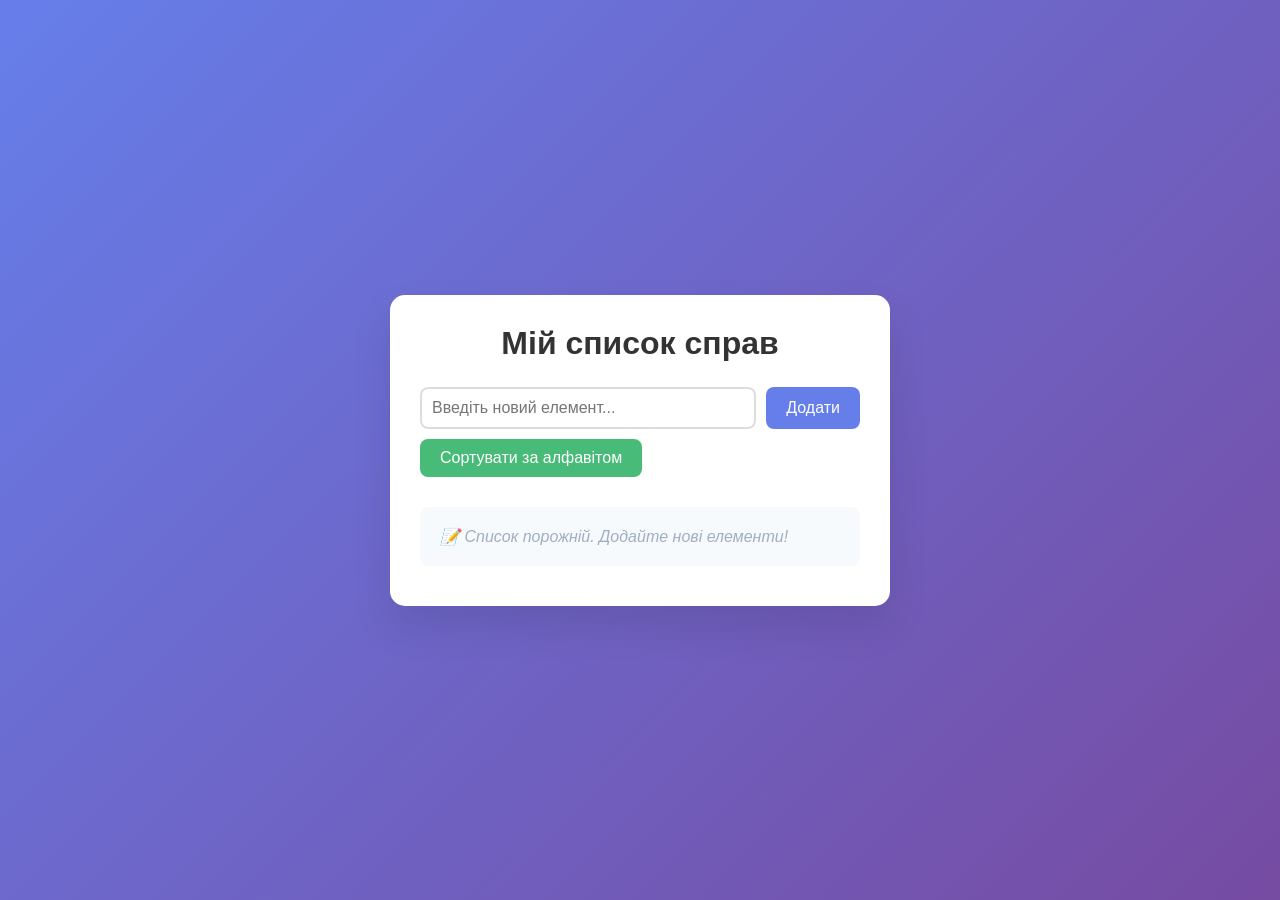
<file: variant1/index.html>
<!DOCTYPE html>
<html lang="uk">
<head>
    <meta charset="UTF-8">
    <meta name="viewport" content="width=device-width, initial-scale=1.0">
    <title>Динамічний список</title>
    <link rel="stylesheet" href="style.css">
</head>
<body>
    <div class="container">
        <h1>Мій список справ</h1>
        
        <div class="controls">
            <input type="text" id="itemInput" placeholder="Введіть новий елемент..." autocomplete="off">
            <button id="addBtn">Додати</button>
            <button id="sortBtn">Сортувати за алфавітом</button>
        </div>

        <ul id="itemList"></ul>
    </div>

    <script src="script.js"></script>
</body>
</html>
</file>
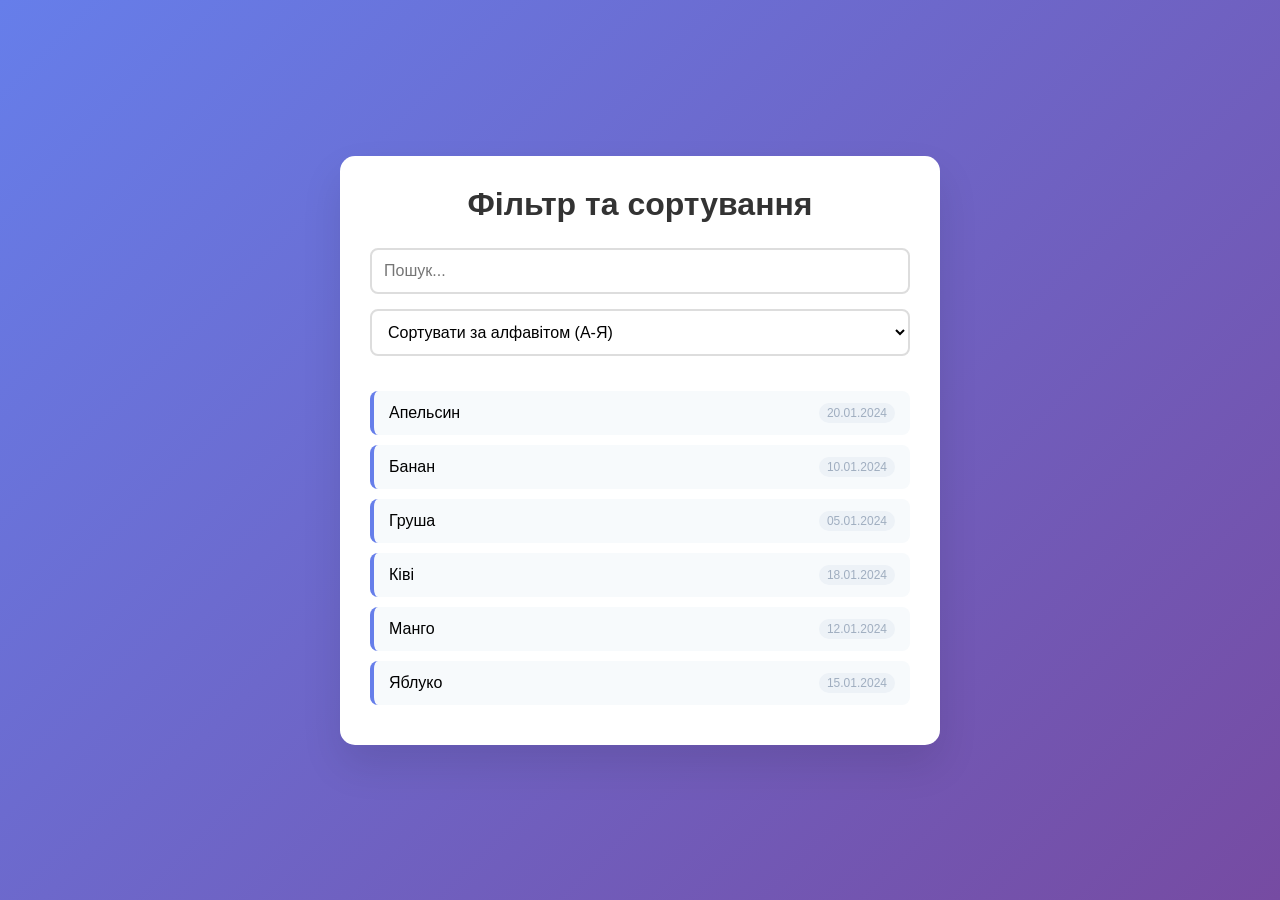
<file: variant4/index.html>
<!DOCTYPE html>
<html lang="uk">
<head>
    <meta charset="UTF-8">
    <meta name="viewport" content="width=device-width, initial-scale=1.0">
    <title>Фільтр та сортування списку</title>
    <link rel="stylesheet" href="style.css">
</head>
<body>
    <div class="container">
        <h1>Фільтр та сортування</h1>
        
        <div class="controls">
            <input type="text" id="searchInput" placeholder="Пошук..." autocomplete="off">
            <select id="sortSelect">
                <option value="alphabet">Сортувати за алфавітом (А-Я)</option>
                <option value="alphabetDesc">Сортувати за алфавітом (Я-А)</option>
                <option value="date">Сортувати за датою (спочатку нові)</option>
                <option value="dateDesc">Сортувати за датою (спочатку старі)</option>
            </select>
        </div>

        <ul id="itemList">
            <li data-date="2024-01-15">Яблуко</li>
            <li data-date="2024-01-10">Банан</li>
            <li data-date="2024-01-20">Апельсин</li>
            <li data-date="2024-01-05">Груша</li>
            <li data-date="2024-01-18">Ківі</li>
            <li data-date="2024-01-12">Манго</li>
        </ul>

        <div id="noResults" class="no-results hidden">
             Нічого не знайдено
        </div>
    </div>

    <script src="script.js"></script>
</body>
</html>
</file>
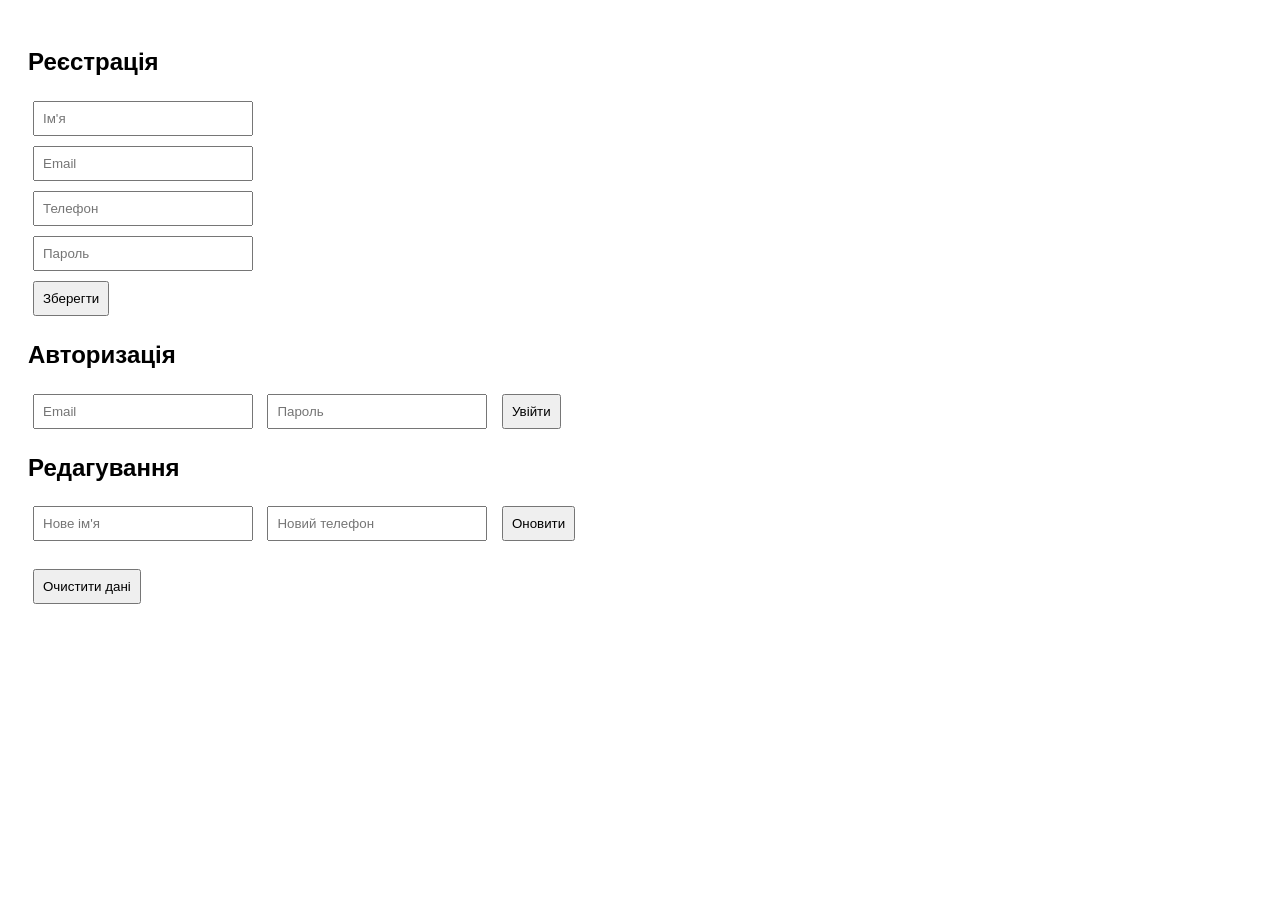
<file: Практична 7/index.html>
<!DOCTYPE html>
<html lang="uk">
<head>
    <meta charset="UTF-8">
    <title>Практична робота - Форма</title>
    <link rel="stylesheet" href="style.css">
</head>
<body>

<h2>Реєстрація</h2>

<form id="form">
    <input type="text" id="name" placeholder="Ім'я"><br>
    <input type="email" id="email" placeholder="Email"><br>
    <input type="text" id="phone" placeholder="Телефон"><br>
    <input type="password" id="password" placeholder="Пароль"><br>

    <button type="submit">Зберегти</button>
</form>

<h2>Авторизація</h2>

<input type="email" id="loginEmail" placeholder="Email">
<input type="password" id="loginPassword" placeholder="Пароль">
<button onclick="login()">Увійти</button>

<h2>Редагування</h2>

<input type="text" id="editName" placeholder="Нове ім'я">
<input type="text" id="editPhone" placeholder="Новий телефон">
<button onclick="updateUser()">Оновити</button>

<br><br>
<button onclick="clearData()">Очистити дані</button>

<script src="script.js"></script>

</body>
</html>
</file>
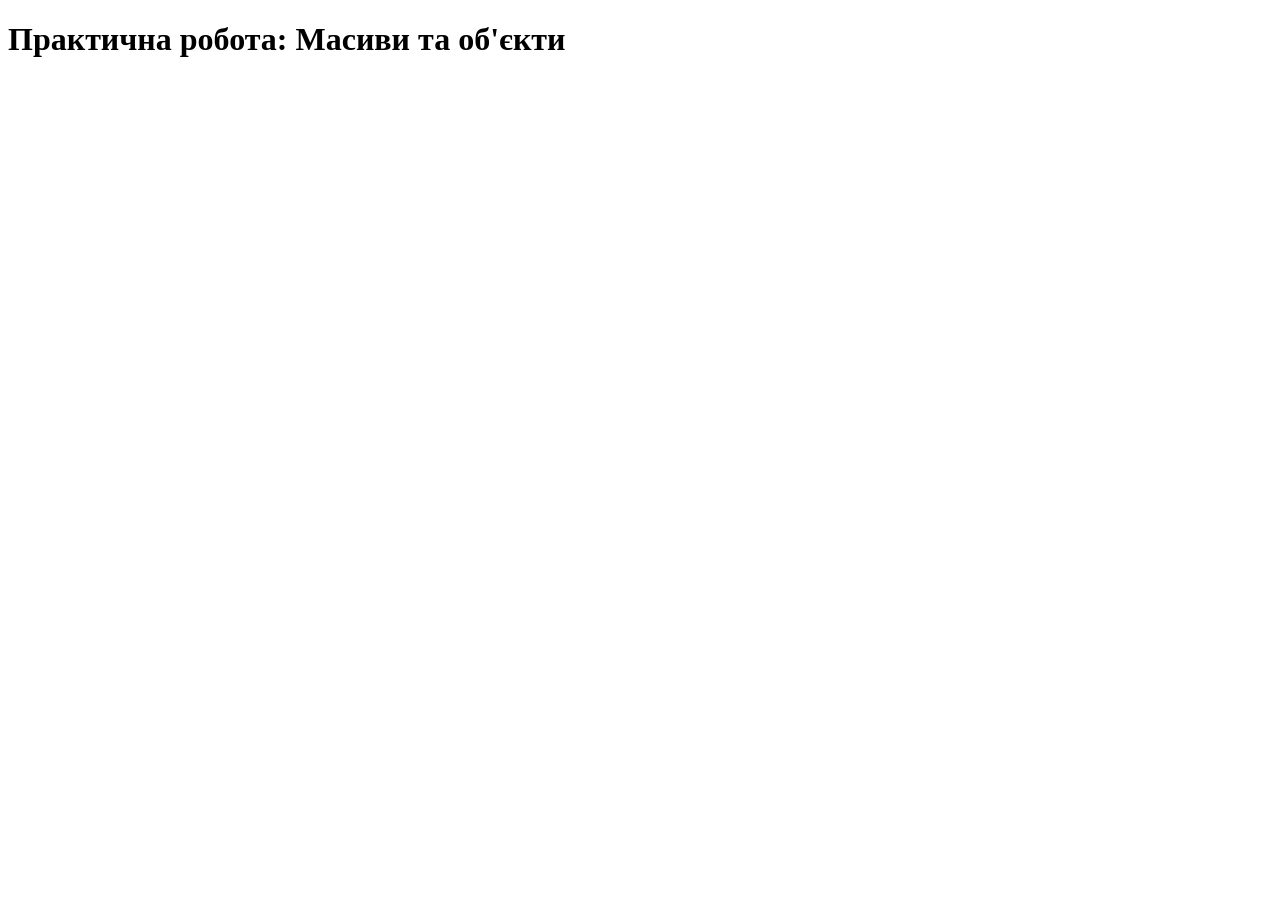
<file: Практична робота 3/index.html>
<!DOCTYPE html>
<html lang="uk">
<head>
    <meta charset="UTF-8">
    <title>Практична робота JS</title>
</head>
<body>

    <h1>Практична робота: Масиви та об'єкти</h1>

    <script src="script.js"></script>
</body>
</html>
</file>
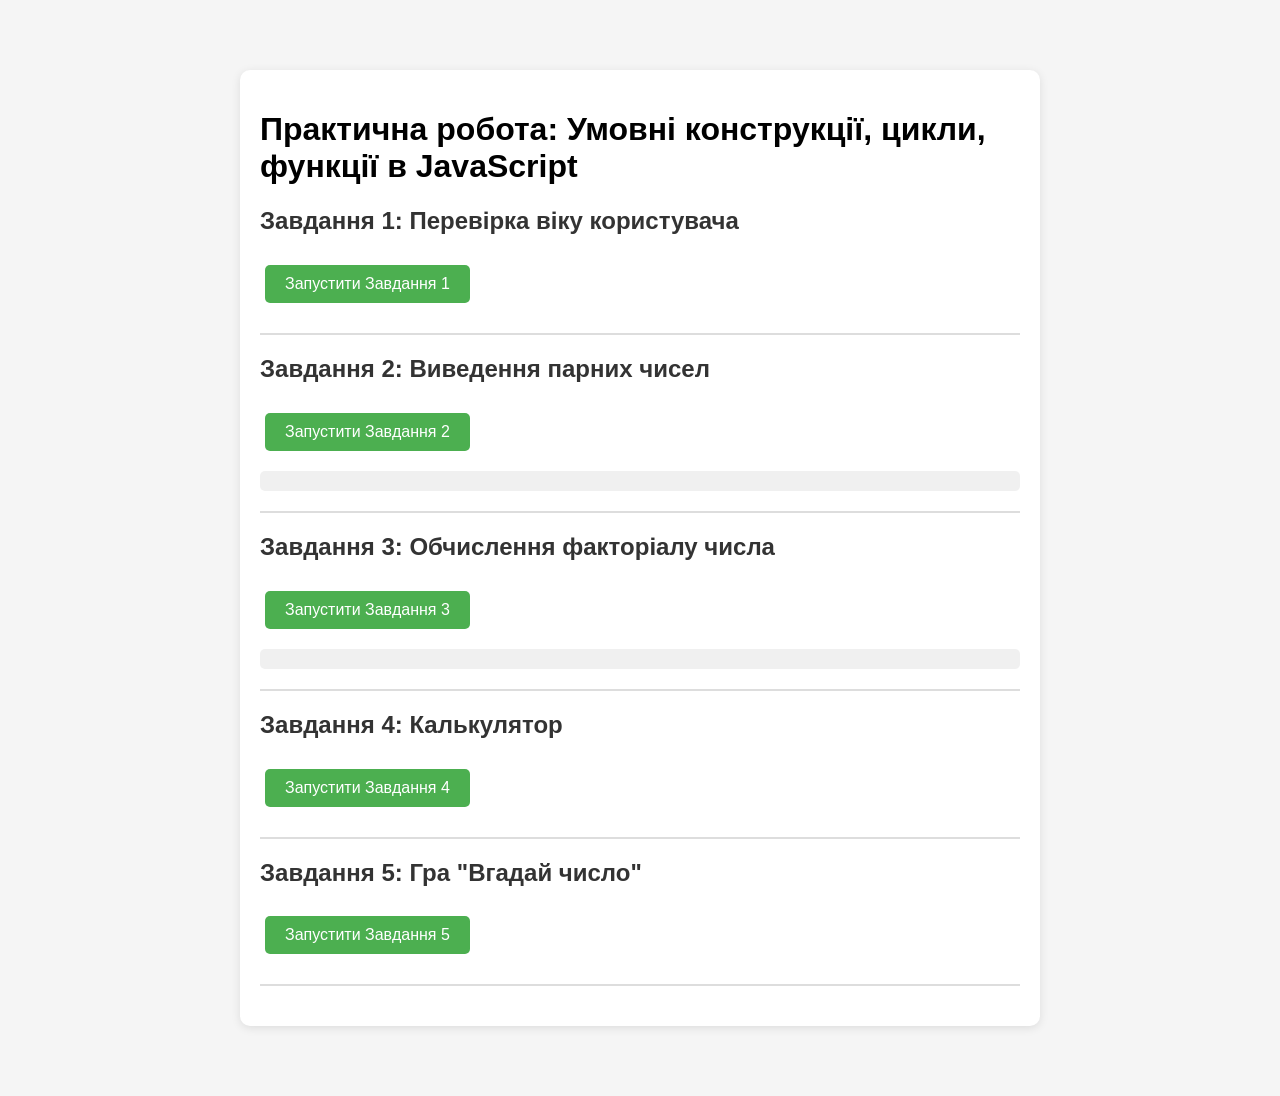
<file: Практична2.0/index.html>
<!DOCTYPE html>
<html lang="uk">
<head>
    <meta charset="UTF-8">
    <meta name="viewport" content="width=device-width, initial-scale=1.0">
    <title>Практична робота - JavaScript</title>
    <style>
        body {
            font-family: Arial, sans-serif;
            max-width: 800px;
            margin: 50px auto;
            padding: 20px;
            background-color: #f5f5f5;
        }
        .container {
            background-color: white;
            padding: 20px;
            border-radius: 10px;
            box-shadow: 0 2px 10px rgba(0,0,0,0.1);
        }
        button {
            background-color: #4CAF50;
            color: white;
            padding: 10px 20px;
            margin: 10px 5px;
            border: none;
            border-radius: 5px;
            cursor: pointer;
            font-size: 16px;
        }
        button:hover {
            background-color: #45a049;
        }
        .task {
            border-bottom: 2px solid #ddd;
            margin-bottom: 20px;
            padding-bottom: 20px;
        }
        h2 {
            color: #333;
        }
        .result {
            background-color: #f0f0f0;
            padding: 10px;
            border-radius: 5px;
            margin-top: 10px;
            font-family: monospace;
        }
    </style>
</head>
<body>
    <div class="container">
        <h1>Практична робота: Умовні конструкції, цикли, функції в JavaScript</h1>
        
        <div class="task">
            <h2>Завдання 1: Перевірка віку користувача</h2>
            <button onclick="task1()">Запустити Завдання 1</button>
        </div>

        <div class="task">
            <h2>Завдання 2: Виведення парних чисел</h2>
            <button onclick="task2()">Запустити Завдання 2</button>
            <div id="task2-result" class="result"></div>
        </div>

        <div class="task">
            <h2>Завдання 3: Обчислення факторіалу числа</h2>
            <button onclick="task3()">Запустити Завдання 3</button>
            <div id="task3-result" class="result"></div>
        </div>

        <div class="task">
            <h2>Завдання 4: Калькулятор</h2>
            <button onclick="task4()">Запустити Завдання 4</button>
        </div>

        <div class="task">
            <h2>Завдання 5: Гра "Вгадай число"</h2>
            <button onclick="task5()">Запустити Завдання 5</button>
        </div>
    </div>

    <script>
        function task1() {
            let age = prompt("Введіть ваш вік:");
            age = Number(age);
            
            if (isNaN(age)) {
                alert("Будь ласка, введіть коректний вік!");
                return;
            }
            
            if (age < 18) {
                alert("Вам заборонено вхід");
            } else if (age >= 18 && age <= 65) {
                alert("Ласкаво просимо!");
            } else if (age > 65) {
                alert("Будь ласка, будьте обережні!");
            }
        }

        function task2() {
            let n = prompt("Введіть число n (для виведення парних чисел від 2 до n):");
            n = Number(n);
            
            if (isNaN(n) || n < 2) {
                document.getElementById("task2-result").innerHTML = "Будь ласка, введіть число більше або рівне 2";
                console.log("Будь ласка, введіть число більше або рівне 2");
                return;
            }
            
            let evenNumbers = [];
            for (let i = 2; i <= n; i++) {
                if (i % 2 === 0) {
                    evenNumbers.push(i);
                    console.log(i); 
                }
            }
      
            if (evenNumbers.length > 0) {
                document.getElementById("task2-result").innerHTML = `Парні числа від 2 до ${n}: ${evenNumbers.join(", ")}`;
            } else {
                document.getElementById("task2-result").innerHTML = `Немає парних чисел у діапазоні від 2 до ${n}`;
            }
        }
        function task3() {
            let n = prompt("Введіть число для обчислення факторіалу:");
            n = Number(n);
            
            if (isNaN(n) || n < 0) {
                document.getElementById("task3-result").innerHTML = "Будь ласка, введіть невід'ємне число";
                console.log("Будь ласка, введіть невід'ємне число");
                return;
            }
            
            let factorial = 1;
            let i = 1;
            
            while (i <= n) {
                factorial *= i;
                i++;
            }
            
            console.log(`${n}! = ${factorial}`);
            document.getElementById("task3-result").innerHTML = `${n}! = ${factorial}`;
        }

        function task4() {
       
            let a = prompt("Введіть перше число:");
            a = Number(a);
           
            let b = prompt("Введіть друге число:");
            b = Number(b);
            
            let operation = prompt("Введіть операцію (+, -, *, /):");
            
            if (isNaN(a) || isNaN(b)) {
                alert("Будь ласка, введіть коректні числа!");
                return;
            }
            
            let result;
        
            switch(operation) {
                case '+':
                    result = a + b;
                    alert(`${a} + ${b} = ${result}`);
                    break;
                case '-':
                    result = a - b;
                    alert(`${a} - ${b} = ${result}`);
                    break;
                case '*':
                    result = a * b;
                    alert(`${a} * ${b} = ${result}`);
                    break;
                case '/':
                    if (b === 0) {
                        alert("Помилка: Ділення на нуль!");
                    } else {
                        result = a / b;
                        alert(`${a} / ${b} = ${result}`);
                    }
                    break;
                default:
                    alert("Невідома операція! Використовуйте +, -, *, /");
            }
        }
    </script>
</body>
</html>
</file>
<file: variant1/style.css>
* {
    margin: 0;
    padding: 0;
    box-sizing: border-box;
}

body {
    font-family: 'Segoe UI', Tahoma, Geneva, Verdana, sans-serif;
    background: linear-gradient(135deg, #667eea 0%, #764ba2 100%);
    min-height: 100vh;
    display: flex;
    justify-content: center;
    align-items: center;
    padding: 20px;
}

.container {
    background: white;
    border-radius: 15px;
    padding: 30px;
    box-shadow: 0 20px 40px rgba(0,0,0,0.1);
    width: 100%;
    max-width: 500px;
}

h1 {
    text-align: center;
    color: #333;
    margin-bottom: 25px;
}

.controls {
    display: flex;
    gap: 10px;
    margin-bottom: 20px;
    flex-wrap: wrap;
}

input {
    flex: 2;
    padding: 10px;
    border: 2px solid #ddd;
    border-radius: 8px;
    font-size: 16px;
    transition: border-color 0.3s;
}

input:focus {
    outline: none;
    border-color: #667eea;
}

button {
    padding: 10px 20px;
    background: #667eea;
    color: white;
    border: none;
    border-radius: 8px;
    cursor: pointer;
    font-size: 16px;
    transition: all 0.3s;
}

button:hover {
    background: #5a67d8;
    transform: translateY(-2px);
}

button:active {
    transform: translateY(0);
}

#sortBtn {
    background: #48bb78;
}

#sortBtn:hover {
    background: #38a169;
}

ul {
    list-style: none;
    max-height: 400px;
    overflow-y: auto;
}

li {
    background: #f7fafc;
    margin: 10px 0;
    padding: 12px 15px;
    border-radius: 8px;
    cursor: pointer;
    transition: all 0.3s;
    border-left: 4px solid #667eea;
    display: flex;
    justify-content: space-between;
    align-items: center;
}

li:hover {
    background: #edf2f7;
    transform: translateX(5px);
}

li .delete-icon {
    opacity: 0;
    transition: opacity 0.3s;
    color: #e53e3e;
    font-weight: bold;
}

li:hover .delete-icon {
    opacity: 1;
}

.empty-message {
    text-align: center;
    color: #a0aec0;
    padding: 20px;
    font-style: italic;
}
</file>
<file: variant4/style.css>
* {
    margin: 0;
    padding: 0;
    box-sizing: border-box;
}

body {
    font-family: 'Segoe UI', Tahoma, Geneva, Verdana, sans-serif;
    background: linear-gradient(135deg, #667eea 0%, #764ba2 100%);
    min-height: 100vh;
    display: flex;
    justify-content: center;
    align-items: center;
    padding: 20px;
}

.container {
    background: white;
    border-radius: 15px;
    padding: 30px;
    box-shadow: 0 20px 40px rgba(0,0,0,0.1);
    width: 100%;
    max-width: 600px;
}

h1 {
    text-align: center;
    color: #333;
    margin-bottom: 25px;
}

.controls {
    display: flex;
    gap: 15px;
    margin-bottom: 25px;
    flex-wrap: wrap;
}

#searchInput {
    flex: 2;
    padding: 12px;
    border: 2px solid #ddd;
    border-radius: 8px;
    font-size: 16px;
    transition: all 0.3s;
}

#searchInput:focus {
    outline: none;
    border-color: #667eea;
    box-shadow: 0 0 0 3px rgba(102, 126, 234, 0.1);
}

#sortSelect {
    flex: 1;
    padding: 12px;
    border: 2px solid #ddd;
    border-radius: 8px;
    font-size: 16px;
    background: white;
    cursor: pointer;
    transition: all 0.3s;
}

#sortSelect:focus {
    outline: none;
    border-color: #667eea;
}

ul {
    list-style: none;
    max-height: 400px;
    overflow-y: auto;
}

li {
    background: #f7fafc;
    margin: 10px 0;
    padding: 12px 15px;
    border-radius: 8px;
    border-left: 4px solid #667eea;
    transition: all 0.3s;
    display: flex;
    justify-content: space-between;
    align-items: center;
    animation: slideIn 0.3s ease;
}

@keyframes slideIn {
    from {
        opacity: 0;
        transform: translateY(-10px);
    }
    to {
        opacity: 1;
        transform: translateY(0);
    }
}

li:hover {
    background: #edf2f7;
    transform: translateX(5px);
}

li .date-badge {
    font-size: 12px;
    color: #a0aec0;
    background: #edf2f7;
    padding: 3px 8px;
    border-radius: 12px;
}

.no-results {
    text-align: center;
    padding: 30px;
    color: #e53e3e;
    font-size: 18px;
    background: #fff5f5;
    border-radius: 8px;
    margin-top: 20px;
}

.hidden {
    display: none;
}

li.hide-item {
    display: none;
}
</file>
<file: Практична 7/style.css>
body {
    font-family: Arial;
    padding: 20px;
}

input {
    margin: 5px;
    padding: 8px;
    width: 200px;
}

button {
    margin: 5px;
    padding: 8px;
    cursor: pointer;
}
</file>
